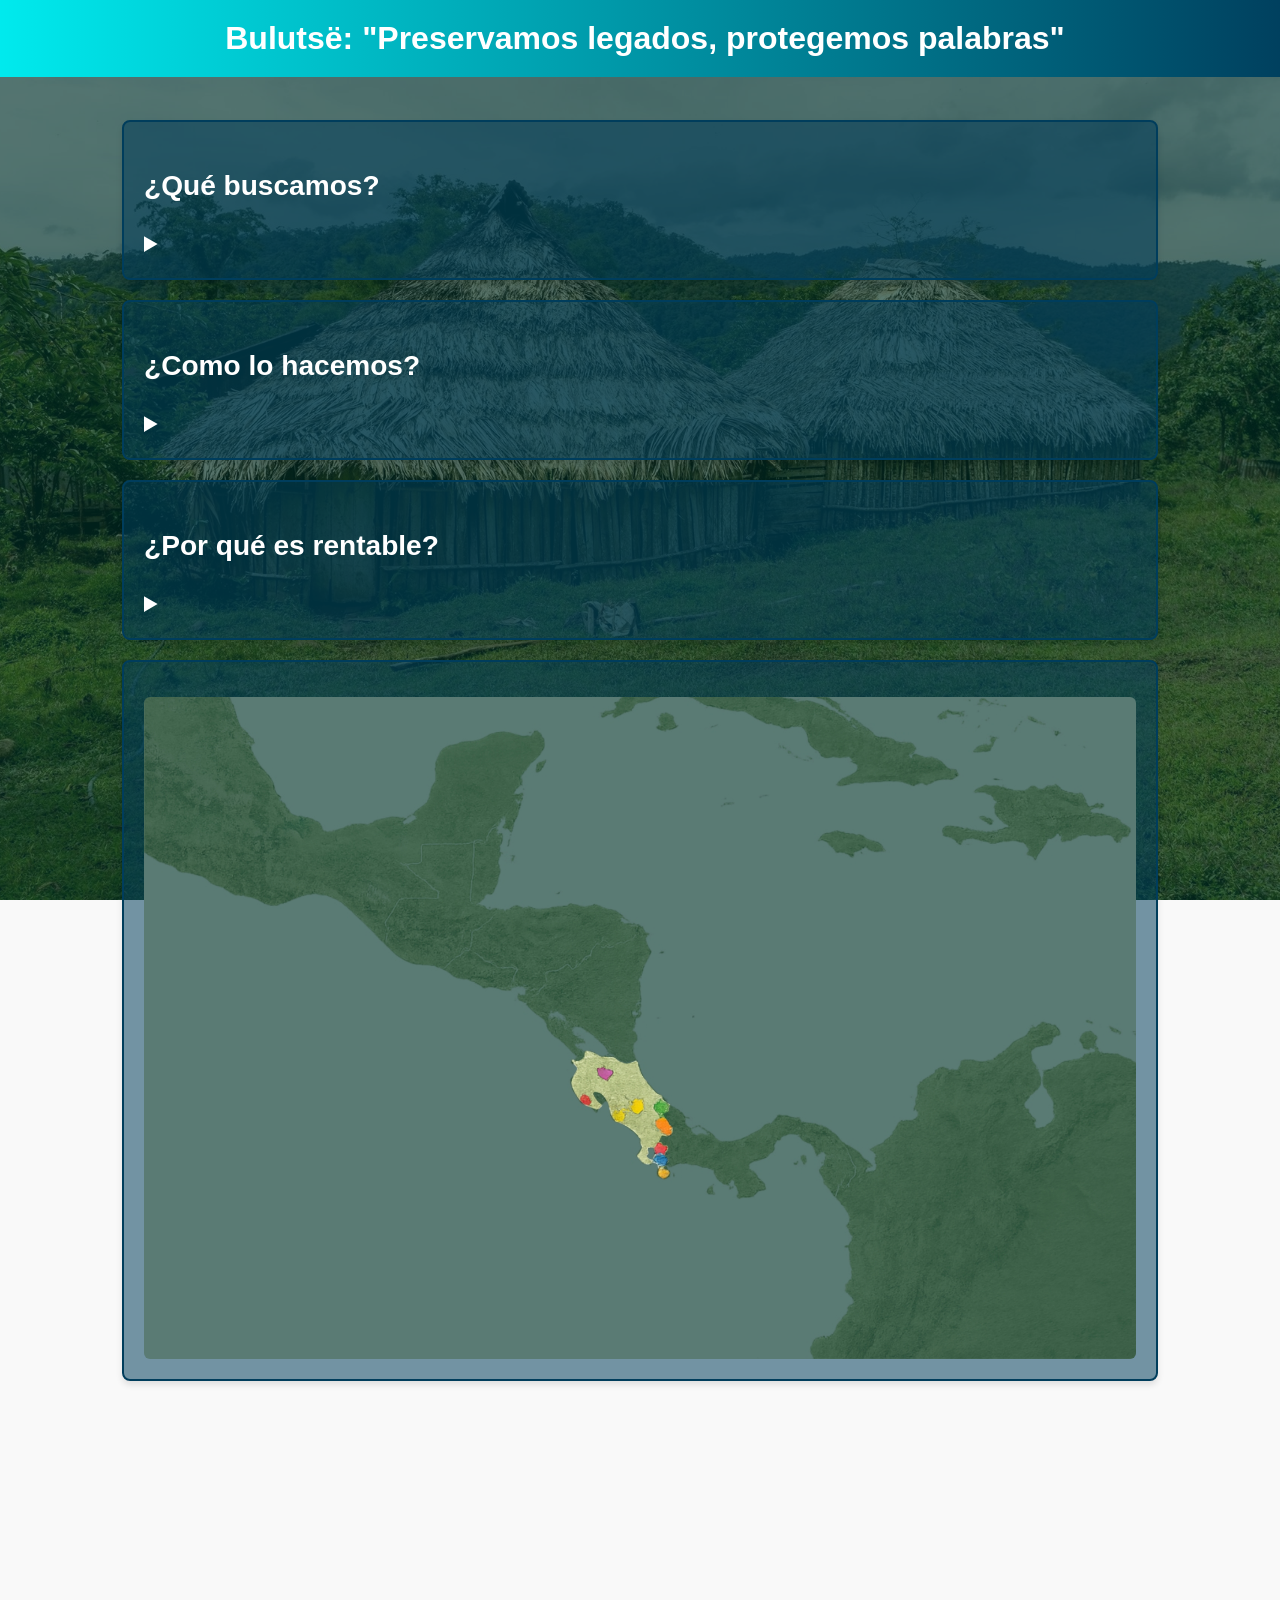
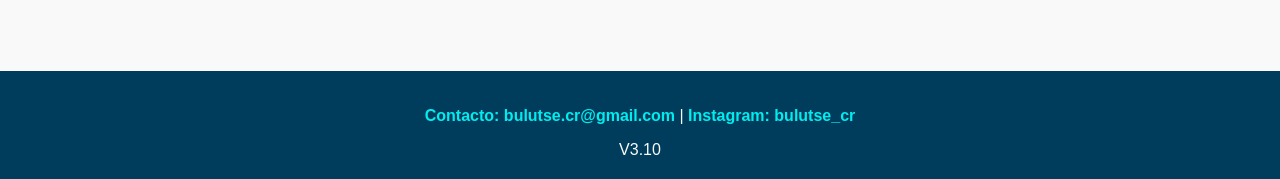
<file: index.html>
<!DOCTYPE html>
<html lang="es">
    <head>
        <meta charset="UTF-8">
        <meta name="viewport" content="width=device-width, initial-scale=1.0">
        <title>Bulutsë</title>
        <link rel="stylesheet" href="styles.css">
    </head>

    <body>
        <header>
            Bulutsë: "Preservamos legados, protegemos palabras"
        </header>

        <main>
            <div class="card">
                <h3>¿Qué buscamos?</h3>
                <details>
                    <summary></summary>
                    <p>Buscamos preservar y revitalizar las lenguas indígenas costarricenses mediante proyectos que unan tecnología y cultura. Nuestro objetivo es rescatar palabras, historias y saberes, transformándolos en herramientas accesibles para nuevas generaciones. Queremos crear espacios donde la identidad y la memoria colectiva se fortalezcan, asegurando que estos legados no se pierdan y puedan seguir transmitiéndose en el tiempo.</p>
                    <img src="img/ComunidadBribri.jpg" alt="Imagen de una comunidad bribri" class="card-img">
                </details>
            </div>
            <div class="card">
                <h3>¿Como lo hacemos?</h3>
                <details>
                    <summary></summary>
                    <p>Partimos de la observación de la pérdida de identidad de los pueblos indígenas y la falta de recopilación institucional de sus lenguas. Para responder a esta necesidad, desarrollamos una plataforma robótica con doble función: Como librería digital, actúa como repositorio automatizado que almacena y protege datos estructurados y no estructurados, salvaguardando la memoria histórica. Como sistema tutor inteligente, ofrece ejercicios personalizados que replican la enseñanza de un instructor humano, apoyándose en técnicas de procesamiento de lenguaje natural. De esta manera, Bulutsë integra tecnología educativa avanzada para catalogar, interpretar y enseñar lenguas de tradición oral, asegurando su conservación y transmisión a futuras generaciones.</p>
                    <img src="img/RobotACT.png" alt="Imagen del robot Bulutse" class="card-img">
                </details>
            </div>
            <div class="card">
                <h3>¿Por qué es rentable?</h3>
                <details>
                    <summary></summary>
                    <p>Bulutsë es rentable porque combina innovación tecnológica y preservación cultural en un modelo sostenible. Su sistema robótico y tutor inteligente permite ofrecer un servicio por suscripción a universidades, centros culturales y organizaciones que buscan conservar las lenguas autóctonas. El proyecto genera ingresos constantes mediante pagos periódicos, donde un 40% representa utilidad, otro 40% cubre fabricación y personal, y el 20% se destina al mantenimiento. Además, las alianzas estratégicas con instituciones académicas y fabricantes reducen costos de componentes como sensores y microprocesadores, aumentando los márgenes de ganancia. La demanda creciente de soluciones tecnológicas para la educación y la cultura asegura su viabilidad económica a corto y largo plazo, mientras su impacto social fortalece su valor en el mercado.</p>
                    <img src="img/Canvas.png" alt="Imagen del modelo canvas" class="card-img">
                </details>
            </div>
            <div class="card mapa" id="card-mapa">
                <img src="img/Mapa5.png" alt="Mapa global" class="card-img">
                <button class="btn-costa-rica" onclick="mostrarCostaRica()"></button>
            </div>
        </main>

        <footer>
            <p><a href="mailto:bulutse.cr@gmail.com">Contacto: bulutse.cr@gmail.com</a> | 
            <a href="https://www.instagram.com/bulutse_cr?igsh=MWhnaDRuYmZ4b3gzNQ==">Instagram: bulutse_cr</a></p>
            <div>V3.10</div>
        </footer>

        <script src="scripts.js"></script>
    </body>
</html>
</file>
<file: styles.css>
body {
        margin: 0;
        font-family: 'Segoe UI', Arial, sans-serif;
        background-color: #f9f9f9;
        color: #003D5C;
        background-image: url("/img/Background2.png"); 
        background-size: cover;  
        background-position: center; 
        background-attachment: fixed;
        }

header {
        margin-left: -15px;
        position: fixed;
        top: 0;
        width: 100%;
        background: linear-gradient(90deg, #00ECEF, #003D5C); 
        color: white;
        text-align: center;
        padding: 20px;
        font-size: 2rem;
        font-weight: bold;
        transition: transform 0.4s ease;
        z-index: 1000;
        }

.mapa {
        position: relative;
        }

body.scrolled header { transform: translateY(-100%); }

main {
        margin-top: 100px;
        display: flex;
        flex-direction: column;
        align-items: center;
        gap: 20px;
        padding: 20px;
        padding-bottom: 250px;
        }

.card {
        background-color: #003D5C8a;
        border: 2px solid #003D5C;
        border-radius: 8px;
        width: 80%;
        max-width: 1000px;
        padding: 20px;
        box-shadow: 0 4px 6px rgba(0,0,0,0.1);
        transition: transform 0.3s, box-shadow 0.3s, border-color 0.3s;
        font-size: 1.5rem;
        color: #ffffff;
        }

.card:hover {
        transform: translateY(-5px);
        box-shadow: 0 8px 12px rgba(0,0,0,0.2);
        border-color: #00ECEF;
        }

.card-img {
        display: block;
        width: 100%;
        max-height: 700px;
        object-fit: cover;
        margin-top: 15px;
        border-radius: 6px;
        }

footer {
        background-color: #003D5C;
        color: #f9f9f9;
        text-align: center;
        padding: 20px;
        margin-top: 40px;
        }

footer a {
        color: #00ECEF;
        text-decoration: none;
        font-weight: bold;
        }

footer a:hover { text-decoration: underline; }

button {
        background-color: #007A8C;
        color: #fff;
        border: none;
        padding: 12px 20px;
        margin: 10px;
        border-radius: 8px;
        font-size: 1.2rem;
        cursor: pointer;
        }

button:hover { background-color: #0091bd; }

.btn-costa-rica {
        position: absolute;
        left: 43%;   
        top: 55%; 
        width: 10%;   
        height: 16%;
        background: transparent; 
        border: none;
        cursor: pointer;
        transition: transform 0.8s ease;
        }

.btn-costa-rica:hover {
        transform: scale(1.5);
        background-image: url("img/CR-transparent.png");
        background-size: cover;
        background-repeat: no-repeat;
        background-color: transparent;
        }

.btn-costa-rica::after {
        content: "Costa Rica"; 
        position: absolute;
        top: -40px; 
        left: 50%;
        transform: translateX(-50%);
        color: #ffffff;
        font-size: 1.2rem;
        font-weight: bold;
        opacity: 0;
        transition: opacity 0.6s ease;
        pointer-events: none; 
        }

.btn-costa-rica:hover::after {
        opacity: 1;
        text-shadow: 3px 3px 6px #000000, -3px -3px 6px #000000;
        }
        
.btn-bribri {
        position: absolute;
        left: 71%;  
        top: 64%;  
        width: 8%;   
        height: 12%;
        background: transparent; 
        border: none;
        cursor: pointer;
        transition: transform 0.8s ease;
        }

.btn-bribri:hover {
        transform: scale(1.3);
        background-image: url("img/BribriTransparent.png");
        background-size: cover;
        background-repeat: no-repeat;
        background-color: transparent;
        }

.btn-bribri::after {
        content: "Bribri"; 
        position: absolute;
        top: -30px; 
        left: 50%;
        transform: translateX(-50%);
        color: #ffffff;
        font-size: 1.2rem;
        font-weight: bold;
        opacity: 0;
        transition: opacity 0.6s ease;
        pointer-events: none; 
        }
        
.btn-bribri:hover::after {
        opacity: 1;
        text-shadow: 3px 3px 6px #000000, -3px -3px 6px #000000;
        }

.card-img-container {
        position: relative;
        }


.menu-costa-rica {
        position: absolute;
        top: 20%;
        left: 50%;
        transform: translateX(-50%);
        text-align: center;
        }

.menu-costa-rica h3 {
        color: #ffffff;
        margin-bottom: 20px;
        }

.menu-costa-rica button {
        display: block;
        margin: 10px auto;
        }

.btn-regresar {
        position: absolute;
        top: 2%;  
        left: 2%;  
        width: 12%;
        height: 15%;
        max-height: 50px;
        background-color: #007A8C;
        color: #fff;
        border: none;
        padding: 0;
        border-radius: 6px;
        cursor: pointer;
        transition: background-color 0.3s ease;
        display: flex;       
        align-items: center; 
        justify-content: center; 
        font-size: 1.2rem;
        }

.btn-regresar:hover {
        background-color: #0091bd;
        }

.diccionario-container {
        padding: 20px;
        color: #fff;
        }

.diccionario-grid {
        display: grid;
        grid-template-columns: 1fr 1fr; 
        gap: 20px;
        }

.diccionario-item {
        background-color: rgba(0, 61, 92, 0.6);
        border: 2px solid #00ECEF;
        border-radius: 8px;
        padding: 15px;
        }

.bribri-view {
        padding-top: 100px; 
        }

.diccionario-container {
        padding-top: 100px; 
        }

.info-container {
        display: flex;
        align-items: center;
        justify-content: flex-start;
        gap: 10px;
        margin-top: 10px;
        flex-direction: row;
}

.info-text {
        flex: 1;
        color: #fff;
        font-size: 1.3rem;
}

.info-img {
        width: 100px;
        height: auto;
}

.speech-bubble {
        position: relative;
        background-color: rgba(255, 255, 255, 0.15);
        border: 2px solid #00ECEF;
        border-radius: 15px;
        padding: 15px 20px;
        color: #fff;
        font-size: 1.1rem;
        max-width: 70%;
        box-shadow: 0 4px 6px rgba(0,0,0,0.3);
}

.speech-bubble::before {
        content: "";
        position: absolute;
        left: -15px;
        top: 20px;
        border-width: 10px;
        border-style: solid;
        border-color: transparent rgba(255,255,255,0.15) transparent transparent;
}

.opciones-grid {
        display: flex;
        flex-wrap: wrap;
        gap: 10px;
        justify-content: center;
}

.loro-container {
        display: flex;
        justify-content: center;  
        align-items: center;      
}

.loro-container img {
        width: 120px;
        height: auto;
}

.loro-mensaje-container {
        display: flex;
        align-items: flex-start;
        justify-content: flex-start;
        gap: 15px;
        margin-top: 20px;
}

.loro-mensaje-container .info-img {
        width: 100px;
        height: auto;
}

#speech-container {
        background-color: rgba(255, 255, 255, 0.15);
        border: 2px solid #00ECEF;
        border-radius: 15px;
        padding: 15px 20px;
        color: #fff;
        font-size: 1.1rem;
        max-width: 70%;
        box-shadow: 0 4px 6px rgba(0,0,0,0.3);
}

.bribri-text-box {
        background-color: rgba(0, 61, 92, 0.6); 
        border: 2px solid #00ECEF;
        border-radius: 10px;
        padding: 15px;
        margin: 15px 0;
        color: #fff;
        font-size: 1.2rem;
        text-align: center;
        box-shadow: 0 4px 6px rgba(0,0,0,0.3);
}

.memoria-grid {
        display: grid;
        grid-template-columns: repeat(4, 1fr);
        gap: 15px;
        margin-top: 20px;
}

.carta {
        background-color: #007A8C;
        color: #fff;
        border: 2px solid #00ECEF;
        border-radius: 8px;
        font-size: 1.5rem;
        cursor: pointer;
        height: 120px;
        display: flex;
        align-items: center;
        justify-content: center;
}

.carta img {
        width: 100%;
        height: 100%;
        object-fit: contain; 
        border-radius: 6px;  
}

.carta.encontrada {
        visibility: hidden; 
}

.memoria-end {
        text-align: center;
        color: #fff;
        background-color: rgba(0, 61, 92, 0.7);
        border: 2px solid #00ECEF;
        border-radius: 10px;
        padding: 20px;
        margin-top: 30px;
        box-shadow: 0 4px 6px rgba(0,0,0,0.3);
}




@media only screen and (max-width: 720px) {
        body {
                font-size: 14px;;
        }
        header {
                font-size: 20px;
        }
        .card {
                font-size: 14px;
        }
        button {
                font-size: 16px; 
                padding: 10px; 
                min-width: fit-content;
                min-height: fit-content;
                max-width: 25px;
                max-height: 15px;
        }
        .btn-costa-rica:hover {
                background-image: none;
        }
        .btn-costa-rica::after{
                font-size: 1rem;
        }     
        .btn-bribri{
                top: 60%;
        }
        .btn-bribri:hover {
                background-image: none;
        }

        .btn-bribri::after {
                font-size: 1rem;
        }           
        
        footer{
                padding: 5%;
                margin-top: -10%;
        }

        .bribri-view {
                padding-top: 40px; 
        }

        .diccionario-grid {
                grid-template-columns: 1fr;
        }

        .opciones-grid {
                display: grid;
                grid-template-columns: 1fr 1fr;
                gap: 10px;
                justify-items: center;
        }

        .info-container{
                flex-direction: column;
                align-items: center;
        }

        .speech-bubble{
                max-width: 90%;
                word-wrap: break-word;
                overflow-wrap: break-word;
                box-sizing: border-box;
                font-size: 1rem;
        }

        .info-img{
                max-width: 100px;
                height: auto;
        }

        .bribri-text-box {
        font-size: 1rem;
        }

        .memoria-grid {
        grid-template-columns: repeat(4, 1fr);
        gap: 6px;
        margin: 10px auto;
        width: 90%;
        max-width: 360px; 
        justify-items: center;
        }

        .carta {
        font-size: 0.6rem; 
        height: 60px;      
        width: 100%;
        max-height: 60px;
        max-width: 70px; 
        padding: 0;
        display: flex;
        align-items: center;
        justify-content: center;
        overflow: hidden; 
        }

        .carta img {
        width: 100%;
        height: 100%;
        object-fit: contain; 
        border-radius: 6px;
        }


}
</file>
